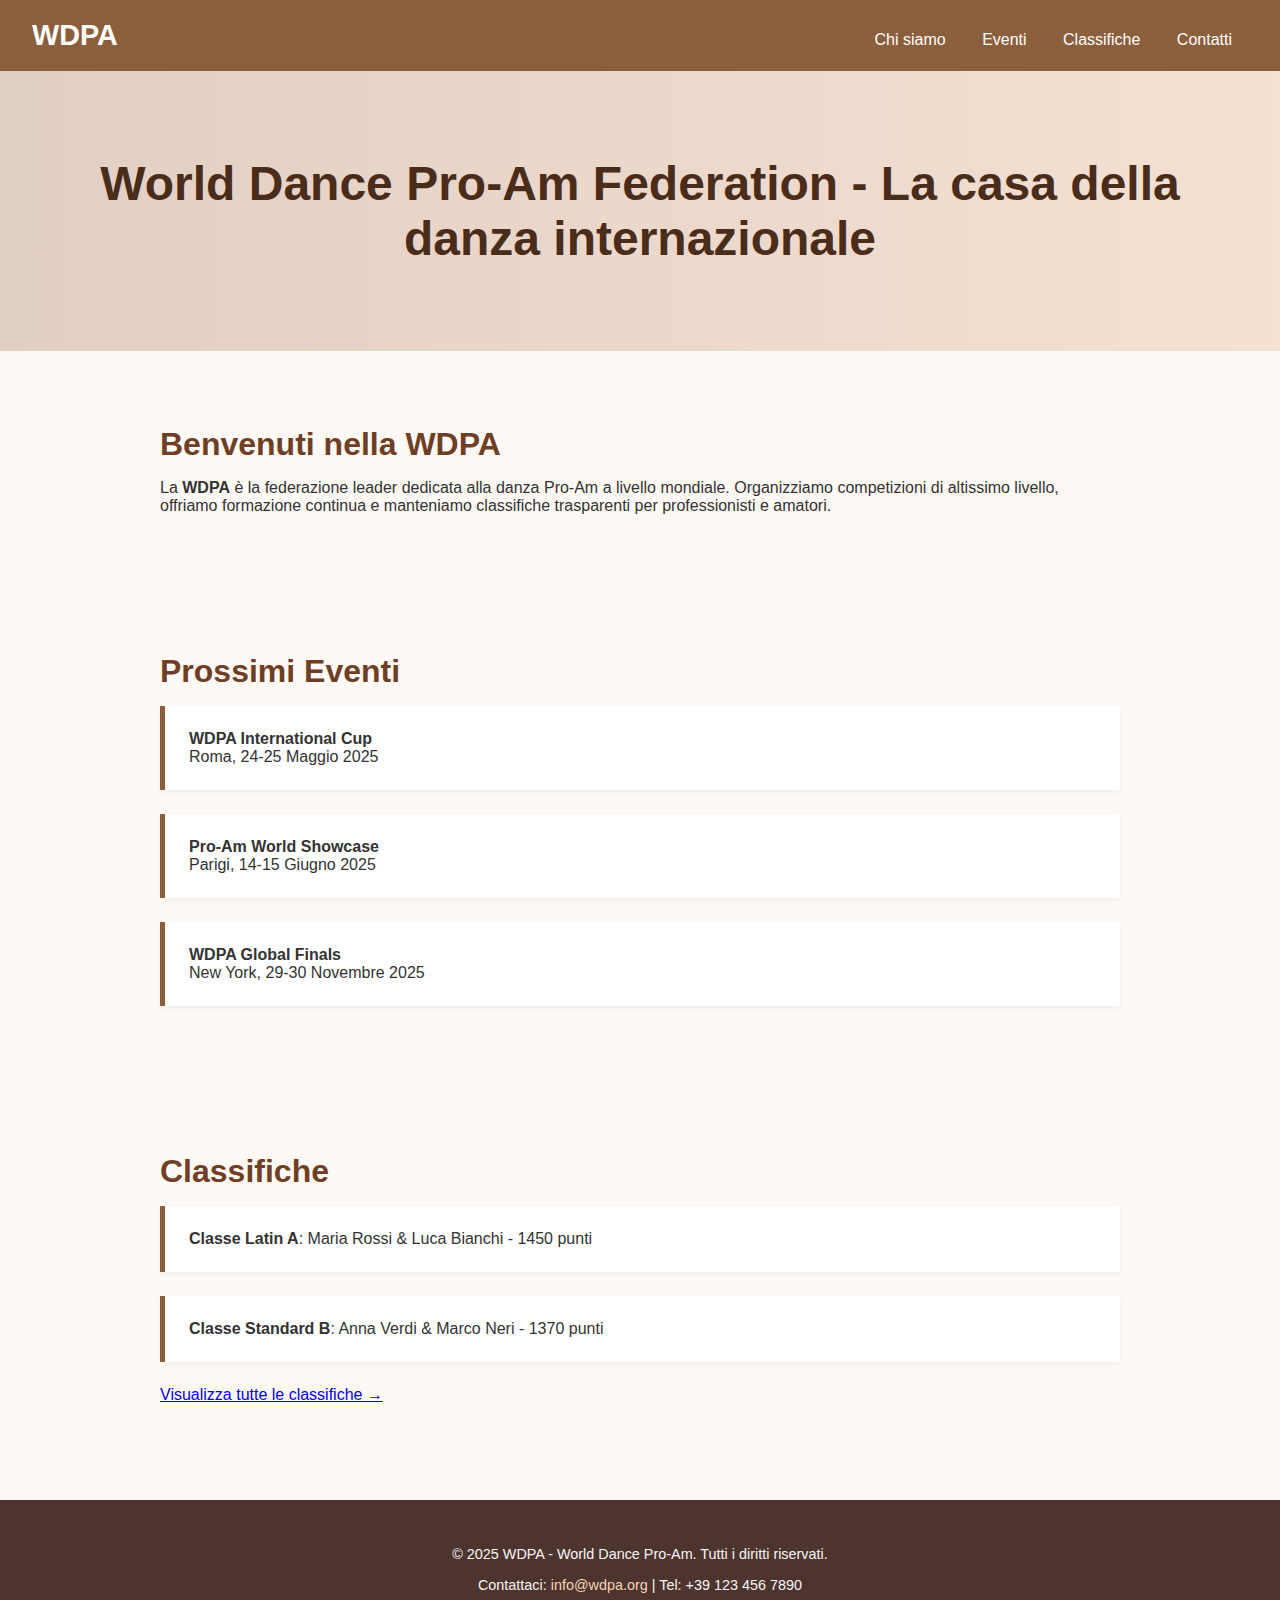
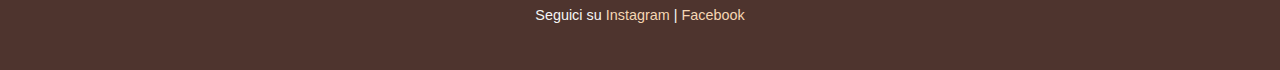
<file: index.html>
<!DOCTYPE html>
<html lang="it">
<head>
  <meta charset="UTF-8" />
  <meta name="viewport" content="width=device-width, initial-scale=1.0" />
  <title>WDPA - World Dance Pro-Am</title>
  <style>
    body {
      font-family: 'Helvetica Neue', sans-serif;
      margin: 0;
      padding: 0;
      background-color: #fef9f4;
      color: #333;
    }
    header {
      background-color: #8b5e3c;
      color: #fff;
      padding: 1.2rem 2rem;
      display: flex;
      justify-content: space-between;
      align-items: center;
      flex-wrap: wrap;
    }
    .logo {
      font-size: 1.8rem;
      font-weight: bold;
    }
    nav {
      margin-top: 0.5rem;
    }
    nav a {
      color: #fff;
      margin: 0 1rem;
      text-decoration: none;
      font-weight: 500;
    }
    nav a:hover {
      text-decoration: underline;
    }
    .hero {
      background: linear-gradient(to right, #e2cfc3, #f4e1d2);
      color: #4a2c1a;
      height: 280px;
      display: flex;
      align-items: center;
      justify-content: center;
      text-align: center;
    }
    .hero h1 {
      font-size: 3rem;
      max-width: 90%;
    }
    section {
      padding: 3rem 2rem;
      max-width: 960px;
      margin: auto;
    }
    section h2 {
      color: #6e3f25;
      font-size: 2rem;
      margin-bottom: 1rem;
    }
    .event-card, .ranking-block {
      background: #fff;
      padding: 1.5rem;
      margin-bottom: 1.5rem;
      border-left: 5px solid #8b5e3c;
      box-shadow: 0 2px 5px rgba(0,0,0,0.05);
    }
    footer {
      background-color: #4e342e;
      color: #f5f5f5;
      text-align: center;
      padding: 2rem 1rem;
      font-size: 0.9rem;
      margin-top: 3rem;
    }
    footer a {
      color: #f5d6b4;
      text-decoration: none;
    }
    footer a:hover {
      text-decoration: underline;
    }
  </style>
</head>
<body>

  <header>
    <div class="logo">WDPA</div>
    <nav>
      <a href="chi-siamo.html">Chi siamo</a>
      <a href="eventi.html">Eventi</a>
      <a href="classifiche.html">Classifiche</a>
      <a href="contatti.html">Contatti</a>
    </nav>
  </header>

  <div class="hero">
    <h1>World Dance Pro-Am Federation - La casa della danza internazionale</h1>
  </div>

  <section>
    <h2>Benvenuti nella WDPA</h2>
    <p>La <strong>WDPA</strong> è la federazione leader dedicata alla danza Pro-Am a livello mondiale. Organizziamo competizioni di altissimo livello, offriamo formazione continua e manteniamo classifiche trasparenti per professionisti e amatori.</p>
  </section>

  <section>
    <h2>Prossimi Eventi</h2>
    <div class="event-card">
      <strong>WDPA International Cup</strong><br>
      Roma, 24-25 Maggio 2025
    </div>
    <div class="event-card">
      <strong>Pro-Am World Showcase</strong><br>
      Parigi, 14-15 Giugno 2025
    </div>
    <div class="event-card">
      <strong>WDPA Global Finals</strong><br>
      New York, 29-30 Novembre 2025
    </div>
  </section>

  <section>
    <h2>Classifiche</h2>
    <div class="ranking-block">
      <strong>Classe Latin A</strong>: Maria Rossi & Luca Bianchi - 1450 punti
    </div>
    <div class="ranking-block">
      <strong>Classe Standard B</strong>: Anna Verdi & Marco Neri - 1370 punti
    </div>
    <a href="classifiche.html">Visualizza tutte le classifiche →</a>
  </section>

  <footer>
    <p>&copy; 2025 WDPA - World Dance Pro-Am. Tutti i diritti riservati.</p>
    <p>Contattaci: <a href="mailto:info@wdpa.org">info@wdpa.org</a> | Tel: +39 123 456 7890</p>
    <p>Seguici su <a href="#">Instagram</a> | <a href="#">Facebook</a></p>
  </footer>

</body>
</html>
</file>
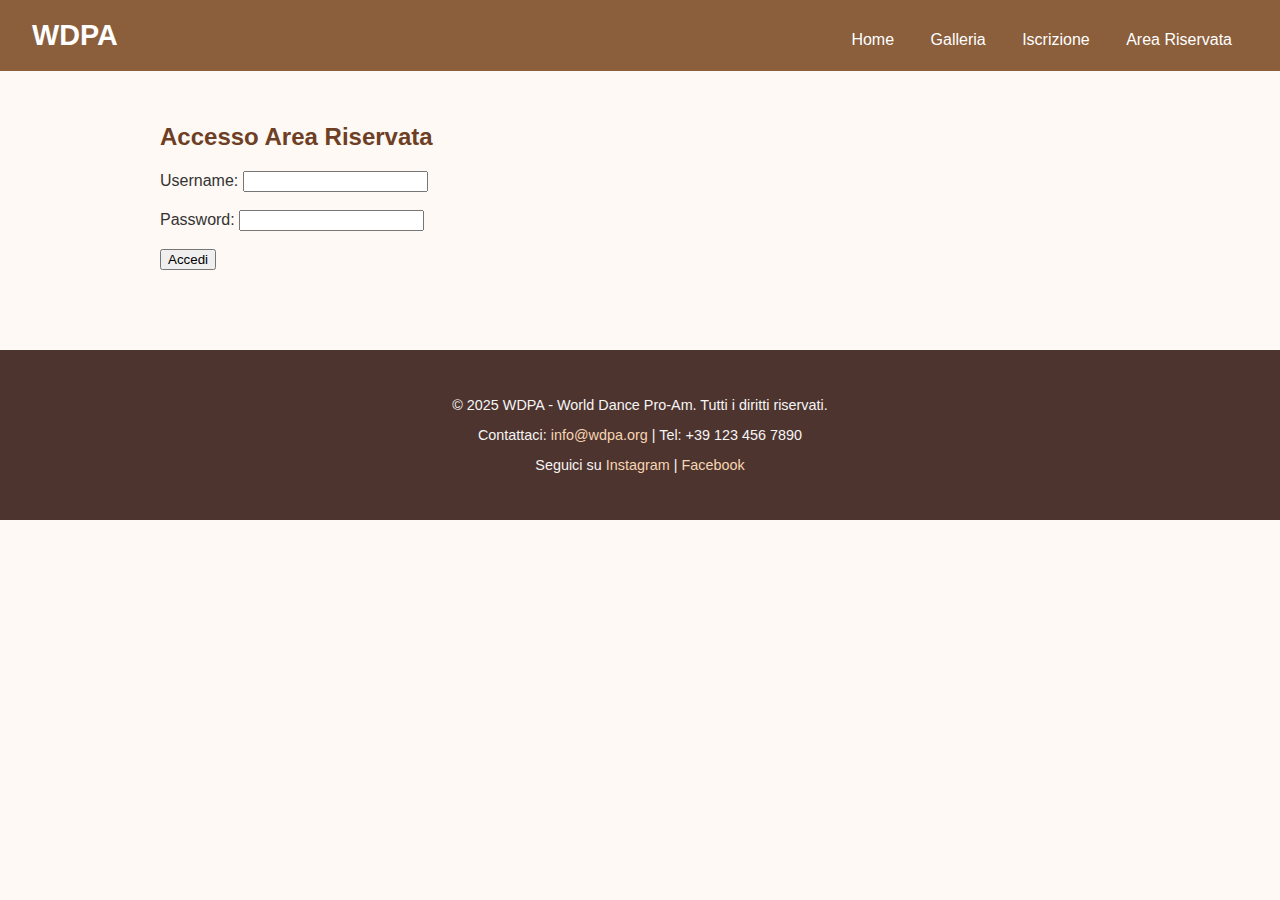
<file: area-riservata.html>
<!DOCTYPE html>
<html lang="it">
<head>
  <meta charset="UTF-8">
  <title>Area Riservata - WDPA</title>

    <style>
      body {
        font-family: 'Helvetica Neue', sans-serif;
        margin: 0;
        padding: 0;
        background-color: #fef9f4;
        color: #333;
      }
      header {
        background-color: #8b5e3c;
        color: #fff;
        padding: 1.2rem 2rem;
        display: flex;
        justify-content: space-between;
        align-items: center;
        flex-wrap: wrap;
      }
      .logo {
        font-size: 1.8rem;
        font-weight: bold;
      }
      nav {
        margin-top: 0.5rem;
      }
      nav a {
        color: #fff;
        margin: 0 1rem;
        text-decoration: none;
        font-weight: 500;
      }
      nav a:hover {
        text-decoration: underline;
      }
      h1, h2 {
        color: #6e3f25;
      }
      section {
        padding: 2rem;
        max-width: 960px;
        margin: auto;
      }
      footer {
        background-color: #4e342e;
        color: #f5f5f5;
        text-align: center;
        padding: 2rem 1rem;
        font-size: 0.9rem;
        margin-top: 3rem;
      }
      footer a {
        color: #f5d6b4;
        text-decoration: none;
      }
      footer a:hover {
        text-decoration: underline;
      }
    </style>
</head>
<body>
  <header>
    <div class="logo">WDPA</div>
    <nav>
      <a href="index.html">Home</a>
      <a href="galleria.html">Galleria</a>
      <a href="iscrizione.html">Iscrizione</a>
      <a href="area-riservata.html">Area Riservata</a>
    </nav>
  </header>
  <section>
    <h2>Accesso Area Riservata</h2>
    <form>
      <label>Username: <input type="text" name="username" required></label><br><br>
      <label>Password: <input type="password" name="password" required></label><br><br>
      <button type="submit">Accedi</button>
    </form>
  </section>

  <footer>
    <p>&copy; 2025 WDPA - World Dance Pro-Am. Tutti i diritti riservati.</p>
    <p>Contattaci: <a href="mailto:info@wdpa.org">info@wdpa.org</a> | Tel: +39 123 456 7890</p>
    <p>Seguici su <a href="#">Instagram</a> | <a href="#">Facebook</a></p>
  </footer>
</body>
</html>
</file>
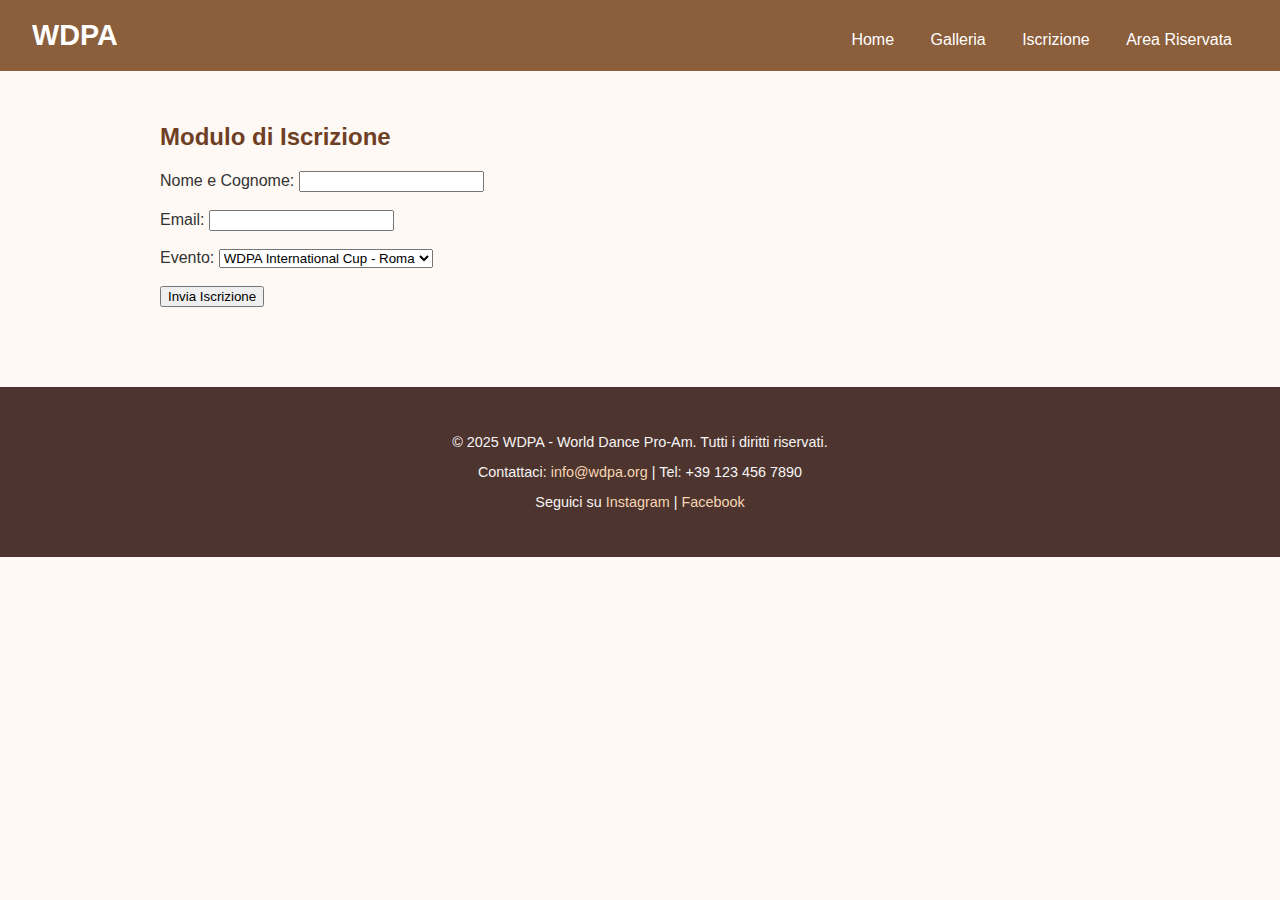
<file: iscrizione.html>
<!DOCTYPE html>
<html lang="it">
<head>
  <meta charset="UTF-8">
  <title>Iscrizione Eventi - WDPA</title>

    <style>
      body {
        font-family: 'Helvetica Neue', sans-serif;
        margin: 0;
        padding: 0;
        background-color: #fef9f4;
        color: #333;
      }
      header {
        background-color: #8b5e3c;
        color: #fff;
        padding: 1.2rem 2rem;
        display: flex;
        justify-content: space-between;
        align-items: center;
        flex-wrap: wrap;
      }
      .logo {
        font-size: 1.8rem;
        font-weight: bold;
      }
      nav {
        margin-top: 0.5rem;
      }
      nav a {
        color: #fff;
        margin: 0 1rem;
        text-decoration: none;
        font-weight: 500;
      }
      nav a:hover {
        text-decoration: underline;
      }
      h1, h2 {
        color: #6e3f25;
      }
      section {
        padding: 2rem;
        max-width: 960px;
        margin: auto;
      }
      footer {
        background-color: #4e342e;
        color: #f5f5f5;
        text-align: center;
        padding: 2rem 1rem;
        font-size: 0.9rem;
        margin-top: 3rem;
      }
      footer a {
        color: #f5d6b4;
        text-decoration: none;
      }
      footer a:hover {
        text-decoration: underline;
      }
    </style>
</head>
<body>
  <header>
    <div class="logo">WDPA</div>
    <nav>
      <a href="index.html">Home</a>
      <a href="galleria.html">Galleria</a>
      <a href="iscrizione.html">Iscrizione</a>
      <a href="area-riservata.html">Area Riservata</a>
    </nav>
  </header>
  <section>
    <h2>Modulo di Iscrizione</h2>
    <form>
      <label>Nome e Cognome: <input type="text" name="nome" required></label><br><br>
      <label>Email: <input type="email" name="email" required></label><br><br>
      <label>Evento: 
        <select name="evento">
          <option value="roma">WDPA International Cup - Roma</option>
          <option value="parigi">World Showcase - Parigi</option>
          <option value="ny">Global Finals - New York</option>
        </select>
      </label><br><br>
      <button type="submit">Invia Iscrizione</button>
    </form>
  </section>

  <footer>
    <p>&copy; 2025 WDPA - World Dance Pro-Am. Tutti i diritti riservati.</p>
    <p>Contattaci: <a href="mailto:info@wdpa.org">info@wdpa.org</a> | Tel: +39 123 456 7890</p>
    <p>Seguici su <a href="#">Instagram</a> | <a href="#">Facebook</a></p>
  </footer>
</body>
</html>
</file>
